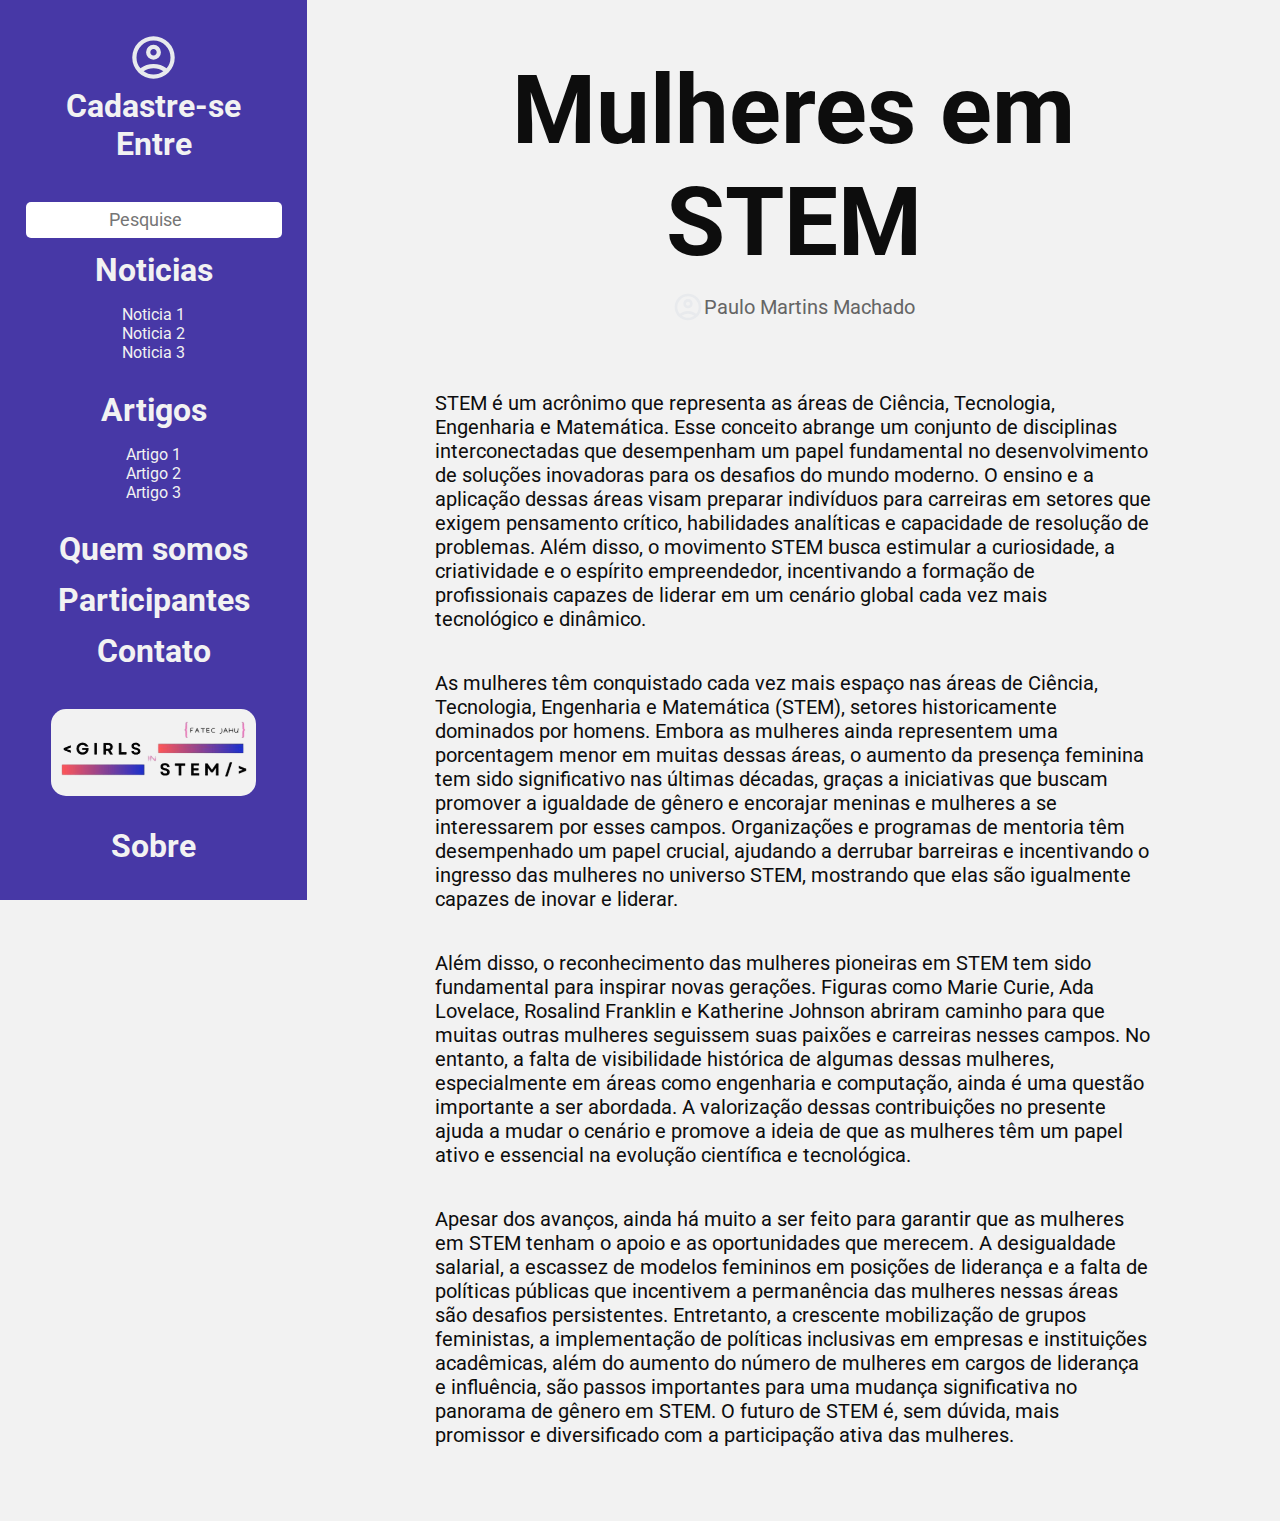
<file: index.html>
<!DOCTYPE html>
<html lang="pt-br">
<head>
    <meta charset="UTF-8">
    <meta name="viewport" content="width=device-width, initial-scale=1.0">
    <link rel="stylesheet" href="css/style.css">
    <title>Girls in STEM</title>
</head>
<body>

    <nav class="menu">
        <!--Aqui estao as partes relacionadas aos logins-->
        <div class="menu-cadastro">
            <!--esta div tera o icone do usuraio-->
            <a href="perfil.html">
                <img src="img/account.svg" alt="icone de usuario">
            </a>
            <div>
                <a href="forms/cadastro.html" class="menu-titulo">
                    Cadastre-se
                </a>
            </div>
            <div>
                <a href="forms/login.html" class="menu-titulo">
                    Entre
                </a>
            </div>
        </div>

        <div class="menu-pesquisa">
            <input type="search" name="" id="pesquisa" aria-label="Pesquisar" placeholder="Pesquise">
        </div>

        <div>
            <div class="menu-titulo">Noticias</div>
            <ul>
                <li><a href="index.html">Noticia 1</a></li>
                <li><a href="index.html">Noticia 2</a></li>
                <li><a href="index.html">Noticia 3</a></li>
            </ul>
        </div>

        <div>

            <div class="menu-titulo">Artigos</div>

            <ul>
                <li><a href="index.html">Artigo 1</a></li>
                <li><a href="index.html">Artigo 2</a></li>
                <li><a href="index.html">Artigo 3</a></li>
            </ul>
            
        </div>

        <div>
            <a href="quem-somos.html" class="menu-titulo">Quem somos</a>
        </div>

        <div>
            <a href="participantes.html" class="menu-titulo">Participantes</a>
        </div>

        <div>
            <a href="forms/contato.html" class="menu-titulo">Contato</a>
        </div>

        <!--esta div recebera a logo do projeto-->
        <a href="sobre.html" class="menu-logo">
            <div>
                <img src="img/logo_girlsInSTEM_out2024.png" alt="logo do projeto Girls in STEM">
            </div>
            <div class="menu-titulo">Sobre</div>
        </a>
    </nav>

    <!--esta div recebera o conteudo-->
    <div class="conteudo">

        <div class="cont-titulo">
            <h1>Mulheres em STEM</h1>
            <a href="perfil-autor.html" class="autor">
                <div>
                    <img class="img-subtitulo" src="img/account.svg" alt="">
                </div>
                <p class="nome-autor">Paulo Martins Machado</p>
            </a>
        </div>

        <p>
            STEM é um acrônimo que representa as áreas de Ciência, Tecnologia, Engenharia e Matemática. Esse conceito abrange um conjunto de disciplinas interconectadas que desempenham um papel fundamental no desenvolvimento de soluções inovadoras para os desafios do mundo moderno.
            O ensino e a aplicação dessas áreas visam preparar indivíduos para carreiras em setores que exigem pensamento crítico, habilidades analíticas e capacidade de resolução de problemas.
            Além disso, o movimento STEM busca estimular a curiosidade, a criatividade e o espírito empreendedor, incentivando a formação de profissionais capazes de liderar em um cenário global cada vez mais tecnológico e dinâmico.
        </p>
        <p>
            As mulheres têm conquistado cada vez mais espaço nas áreas de Ciência, Tecnologia, Engenharia e Matemática (STEM), setores historicamente dominados por homens. Embora as mulheres ainda representem uma porcentagem menor em muitas dessas áreas, o aumento da presença feminina tem sido significativo nas últimas décadas, graças a iniciativas que buscam promover a igualdade de gênero e encorajar meninas e mulheres a se interessarem por esses campos. Organizações e programas de mentoria têm desempenhado um papel crucial, ajudando a derrubar barreiras e incentivando o ingresso das mulheres no universo STEM, mostrando que elas são igualmente capazes de inovar e liderar.
        </p>
        <p>
            Além disso, o reconhecimento das mulheres pioneiras em STEM tem sido fundamental para inspirar novas gerações. Figuras como Marie Curie, Ada Lovelace, Rosalind Franklin e Katherine Johnson abriram caminho para que muitas outras mulheres seguissem suas paixões e carreiras nesses campos. No entanto, a falta de visibilidade histórica de algumas dessas mulheres, especialmente em áreas como engenharia e computação, ainda é uma questão importante a ser abordada. A valorização dessas contribuições no presente ajuda a mudar o cenário e promove a ideia de que as mulheres têm um papel ativo e essencial na evolução científica e tecnológica.
        </p>
        <p>
            Apesar dos avanços, ainda há muito a ser feito para garantir que as mulheres em STEM tenham o apoio e as oportunidades que merecem. A desigualdade salarial, a escassez de modelos femininos em posições de liderança e a falta de políticas públicas que incentivem a permanência das mulheres nessas áreas são desafios persistentes. Entretanto, a crescente mobilização de grupos feministas, a implementação de políticas inclusivas em empresas e instituições acadêmicas, além do aumento do número de mulheres em cargos de liderança e influência, são passos importantes para uma mudança significativa no panorama de gênero em STEM. O futuro de STEM é, sem dúvida, mais promissor e diversificado com a participação ativa das mulheres.
        </p>        
    </div>

</body>
</html>
</file>
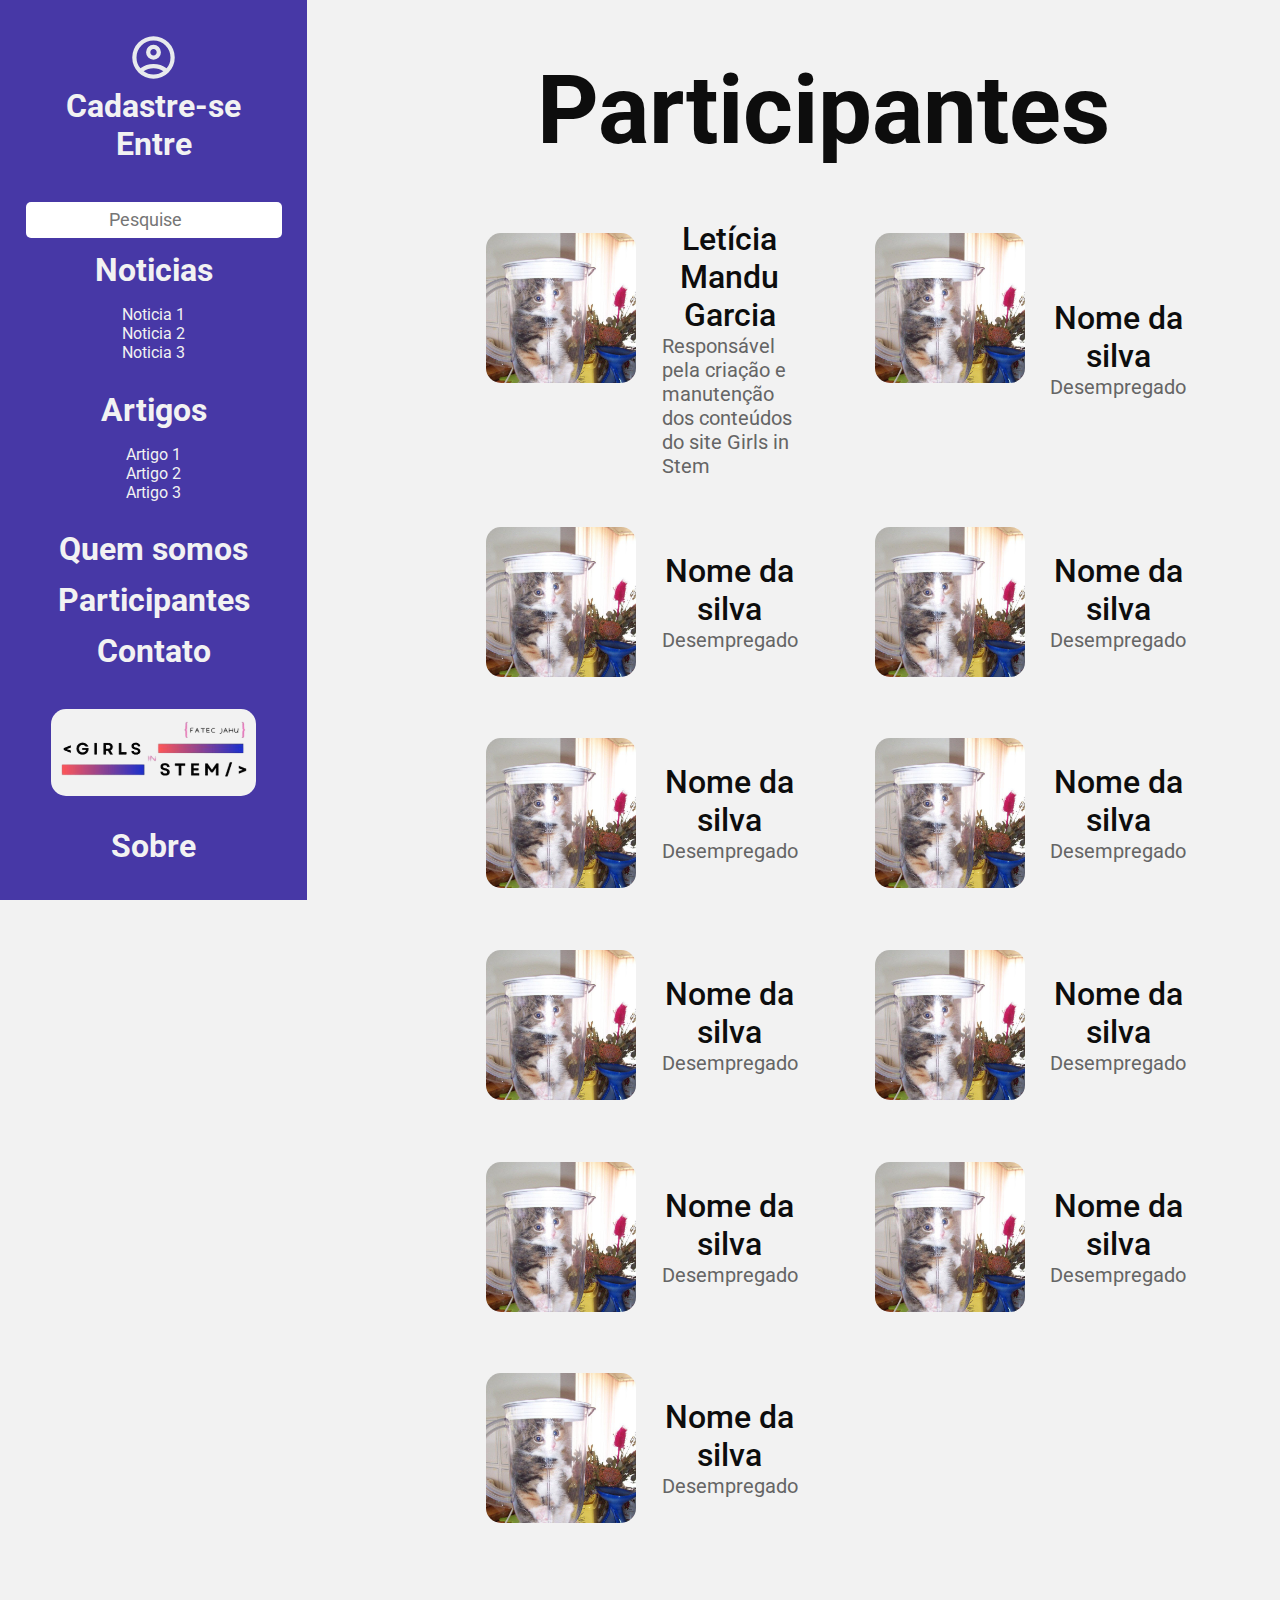
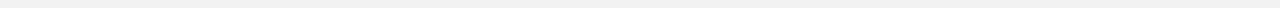
<file: participantes.html>
<!DOCTYPE html>
<html lang="pt-br">
<head>
    <meta charset="UTF-8">
    <meta name="viewport" content="width=device-width, initial-scale=1.0">
    <link rel="stylesheet" href="css/style.css">
    <title>Participantes</title>
</head>
<body>

    <nav class="menu">
        <!--Aqui estao as partes relacionadas aos logins-->
        <div class="menu-cadastro">
            <!--esta div tera o icone do usuraio-->
            <a href="perfil.html">
                <img src="img/account.svg" alt="icone de usuario">
            </a>
            <div>
                <a href="forms/cadastro.html" class="menu-titulo">
                    Cadastre-se
                </a>
            </div>
            <div>
                <a href="forms/login.html" class="menu-titulo">
                    Entre
                </a>
            </div>
        </div>

        <div class="menu-pesquisa">
            <input type="search" name="" id="pesquisa" aria-label="Pesquisar" placeholder="Pesquise">
        </div>

        <div>
            <div class="menu-titulo">Noticias</div>
            <ul>
                <li><a href="index.html">Noticia 1</a></li>
                <li><a href="index.html">Noticia 2</a></li>
                <li><a href="index.html">Noticia 3</a></li>
            </ul>
        </div>

        <div>

            <div class="menu-titulo">Artigos</div>

            <ul>
                <li><a href="index.html">Artigo 1</a></li>
                <li><a href="index.html">Artigo 2</a></li>
                <li><a href="index.html">Artigo 3</a></li>
            </ul>
            
        </div>

        <div>
            <a href="quem-somos.html" class="menu-titulo">Quem somos</a>
        </div>

        <div>
            <a href="participantes.html" class="menu-titulo">Participantes</a>
        </div>

        <div>
            <a href="forms/contato.html" class="menu-titulo">Contato</a>
        </div>

        <!--esta div recebera a logo do projeto-->
        <a href="sobre.html" class="menu-logo">
            <div>
                <img src="img/logo_girlsInSTEM_out2024.png" alt="logo do projeto Girls in STEM">
            </div>
            <div class="menu-titulo">Sobre</div>
        </a>
    </nav>

    <div class="conteudo">
        <div class="cont-titulo">
            <h1>Participantes</h1>
        </div>

        <div class="lista-participantes">
            <ul>
                <li>
                    <div class="lista-participantes-img-crop"><img src="img/foto-teste.jpg" alt="" class="lista-participantes-img"></div>
                    <div class="lista-participantes-texto">
                        <div class="lista-participantes-nome">Letícia Mandu Garcia</div>
                        <div class="lista-participantes-ocupacao">Responsável pela criação e manutenção dos conteúdos do site Girls in Stem</div>
                    </div>
                </li>
                <li>
                    <div class="lista-participantes-img-crop"><img src="img/foto-teste.jpg" alt="" class="lista-participantes-img"></div>
                    <div class="lista-participantes-texto">
                        <div class="lista-participantes-nome">Nome da silva</div>
                        <div class="lista-participantes-ocupacao">Desempregado</div>
                    </div>
                </li>
                <li>
                    <div class="lista-participantes-img-crop"><img src="img/foto-teste.jpg" alt="" class="lista-participantes-img"></div>
                    <div class="lista-participantes-texto">
                        <div class="lista-participantes-nome">Nome da silva</div>
                        <div class="lista-participantes-ocupacao">Desempregado</div>
                    </div>
                </li>
                <li>
                    <div class="lista-participantes-img-crop"><img src="img/foto-teste.jpg" alt="" class="lista-participantes-img"></div>
                    <div class="lista-participantes-texto">
                        <div class="lista-participantes-nome">Nome da silva</div>
                        <div class="lista-participantes-ocupacao">Desempregado</div>
                    </div>
                </li>
                <li>
                    <div class="lista-participantes-img-crop"><img src="img/foto-teste.jpg" alt="" class="lista-participantes-img"></div>
                    <div class="lista-participantes-texto">
                        <div class="lista-participantes-nome">Nome da silva</div>
                        <div class="lista-participantes-ocupacao">Desempregado</div>
                    </div>
                </li>
                <li>
                    <div class="lista-participantes-img-crop"><img src="img/foto-teste.jpg" alt="" class="lista-participantes-img"></div>
                    <div class="lista-participantes-texto">
                        <div class="lista-participantes-nome">Nome da silva</div>
                        <div class="lista-participantes-ocupacao">Desempregado</div>
                    </div>
                </li>
                <li>
                    <div class="lista-participantes-img-crop"><img src="img/foto-teste.jpg" alt="" class="lista-participantes-img"></div>
                    <div class="lista-participantes-texto">
                        <div class="lista-participantes-nome">Nome da silva</div>
                        <div class="lista-participantes-ocupacao">Desempregado</div>
                    </div>
                </li>
                <li>
                    <div class="lista-participantes-img-crop"><img src="img/foto-teste.jpg" alt="" class="lista-participantes-img"></div>
                    <div class="lista-participantes-texto">
                        <div class="lista-participantes-nome">Nome da silva</div>
                        <div class="lista-participantes-ocupacao">Desempregado</div>
                    </div>
                </li>
                <li>
                    <div class="lista-participantes-img-crop"><img src="img/foto-teste.jpg" alt="" class="lista-participantes-img"></div>
                    <div class="lista-participantes-texto">
                        <div class="lista-participantes-nome">Nome da silva</div>
                        <div class="lista-participantes-ocupacao">Desempregado</div>
                    </div>
                </li>
                <li>
                    <div class="lista-participantes-img-crop"><img src="img/foto-teste.jpg" alt="" class="lista-participantes-img"></div>
                    <div class="lista-participantes-texto">
                        <div class="lista-participantes-nome">Nome da silva</div>
                        <div class="lista-participantes-ocupacao">Desempregado</div>
                    </div>
                </li>
                <li>
                    <div class="lista-participantes-img-crop"><img src="img/foto-teste.jpg" alt="" class="lista-participantes-img"></div>
                    <div class="lista-participantes-texto">
                        <div class="lista-participantes-nome">Nome da silva</div>
                        <div class="lista-participantes-ocupacao">Desempregado</div>
                    </div>
                </li>
            </ul>
        </div>
    </div>

</body>
</html>
</file>
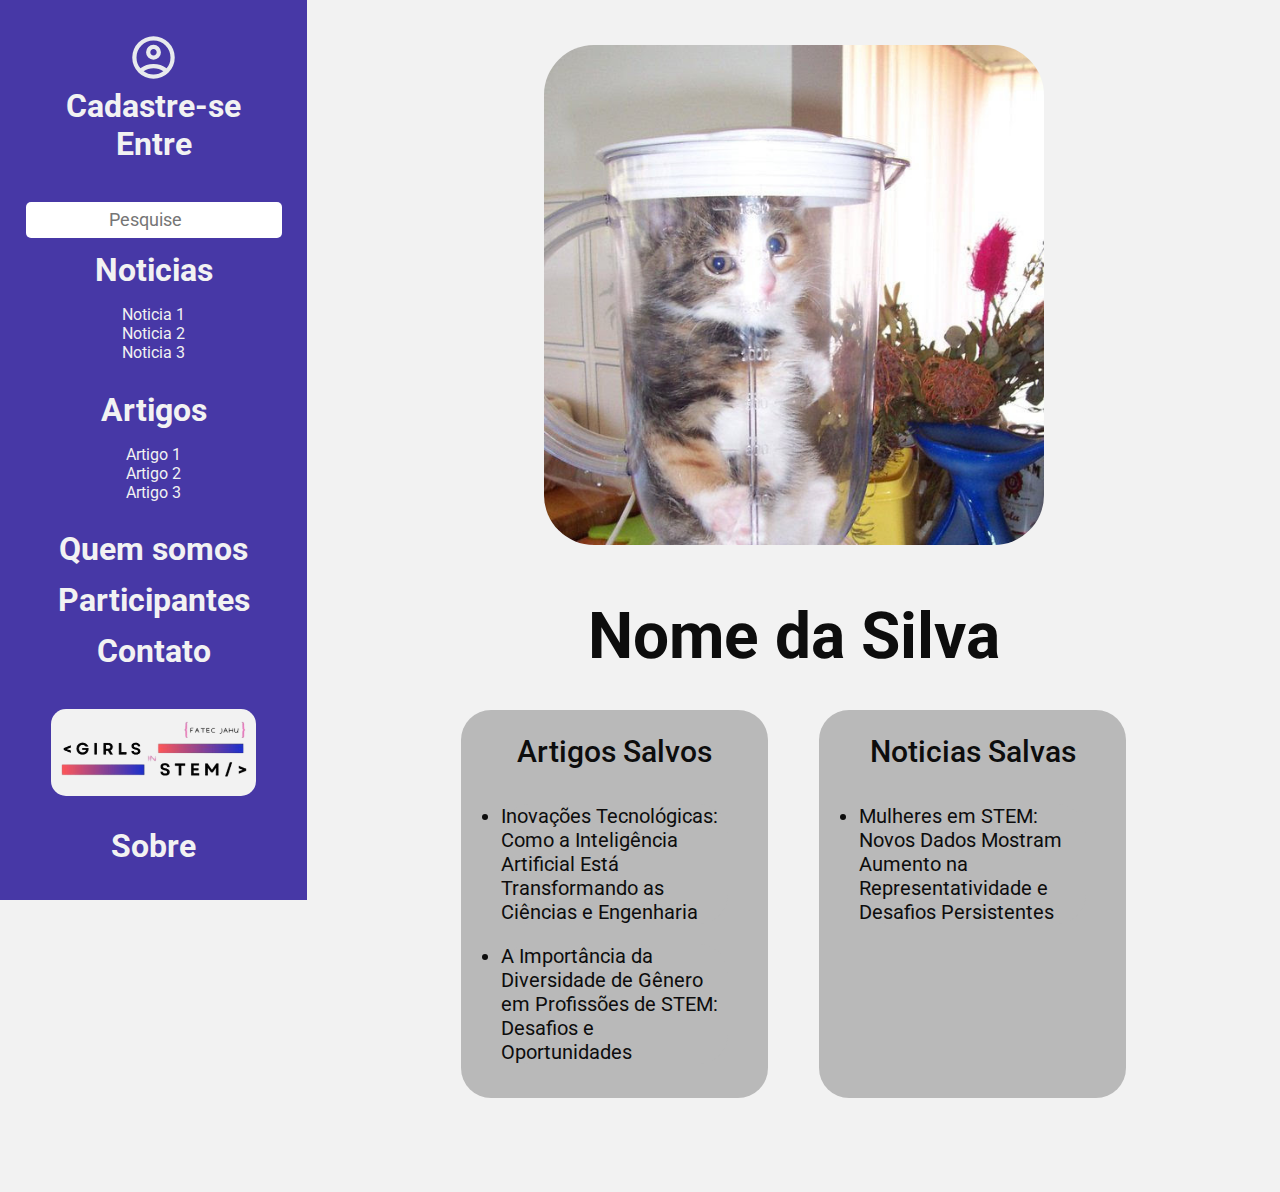
<file: perfil.html>
<!DOCTYPE html>
<html lang="pt-br">
<head>
    <meta charset="UTF-8">
    <meta name="viewport" content="width=device-width, initial-scale=1.0">
    <link rel="stylesheet" href="css/style.css">
    <title>Perfil</title>
</head>
<body>

    <nav class="menu">
        <!--Aqui estao as partes relacionadas aos logins-->
        <div class="menu-cadastro">
            <!--esta div tera o icone do usuraio-->
            <a href="perfil.html">
                <img src="img/account.svg" alt="icone de usuario">
            </a>
            <div>
                <a href="forms/cadastro.html" class="menu-titulo">
                    Cadastre-se
                </a>
            </div>
            <div>
                <a href="forms/login.html" class="menu-titulo">
                    Entre
                </a>
            </div>
        </div>

        <div class="menu-pesquisa">
            <input type="search" name="" id="pesquisa" aria-label="Pesquisar" placeholder="Pesquise">
        </div>

        <div>
            <div class="menu-titulo">Noticias</div>
            <ul>
                <li><a href="index.html">Noticia 1</a></li>
                <li><a href="index.html">Noticia 2</a></li>
                <li><a href="index.html">Noticia 3</a></li>
            </ul>
        </div>

        <div>

            <div class="menu-titulo">Artigos</div>

            <ul>
                <li><a href="index.html">Artigo 1</a></li>
                <li><a href="index.html">Artigo 2</a></li>
                <li><a href="index.html">Artigo 3</a></li>
            </ul>
            
        </div>

        <div>
            <a href="quem-somos.html" class="menu-titulo">Quem somos</a>
        </div>

        <div>
            <a href="participantes.html" class="menu-titulo">Participantes</a>
        </div>

        <div>
            <a href="forms/contato.html" class="menu-titulo">Contato</a>
        </div>

        <!--esta div recebera a logo do projeto-->
        <a href="sobre.html" class="menu-logo">
            <div>
                <img src="img/logo_girlsInSTEM_out2024.png" alt="logo do projeto Girls in STEM">
            </div>
            <div class="menu-titulo">Sobre</div>
        </a>
    </nav>

    <div class="conteudo">
        <div>
            <div class="img-perfil-crop"><img src="img/foto-teste.jpg" alt="" class="img-perfil"></div>
            <div class="perfil-titulo"><h1>Nome da Silva</h1></div>
        </div>

        <div>
            <div class="lista-salvos">
                <ul>
                    <li>
                        <ul>
                            <h2> Artigos Salvos</h2>
                            <li>Inovações Tecnológicas: Como a Inteligência Artificial Está Transformando as Ciências e Engenharia</li>
                            <li>A Importância da Diversidade de Gênero em Profissões de STEM: Desafios e Oportunidades</li>
                        </ul>
                    </li>
                    <li>
                        <ul>
                            <h2>Noticias Salvas</h2>
                            <li>Mulheres em STEM: Novos Dados Mostram Aumento na Representatividade e Desafios Persistentes</li>
                        </ul>
                    </li>
                </ul>
            </div>
        </div>
    </div>

</body>
</html>
</file>
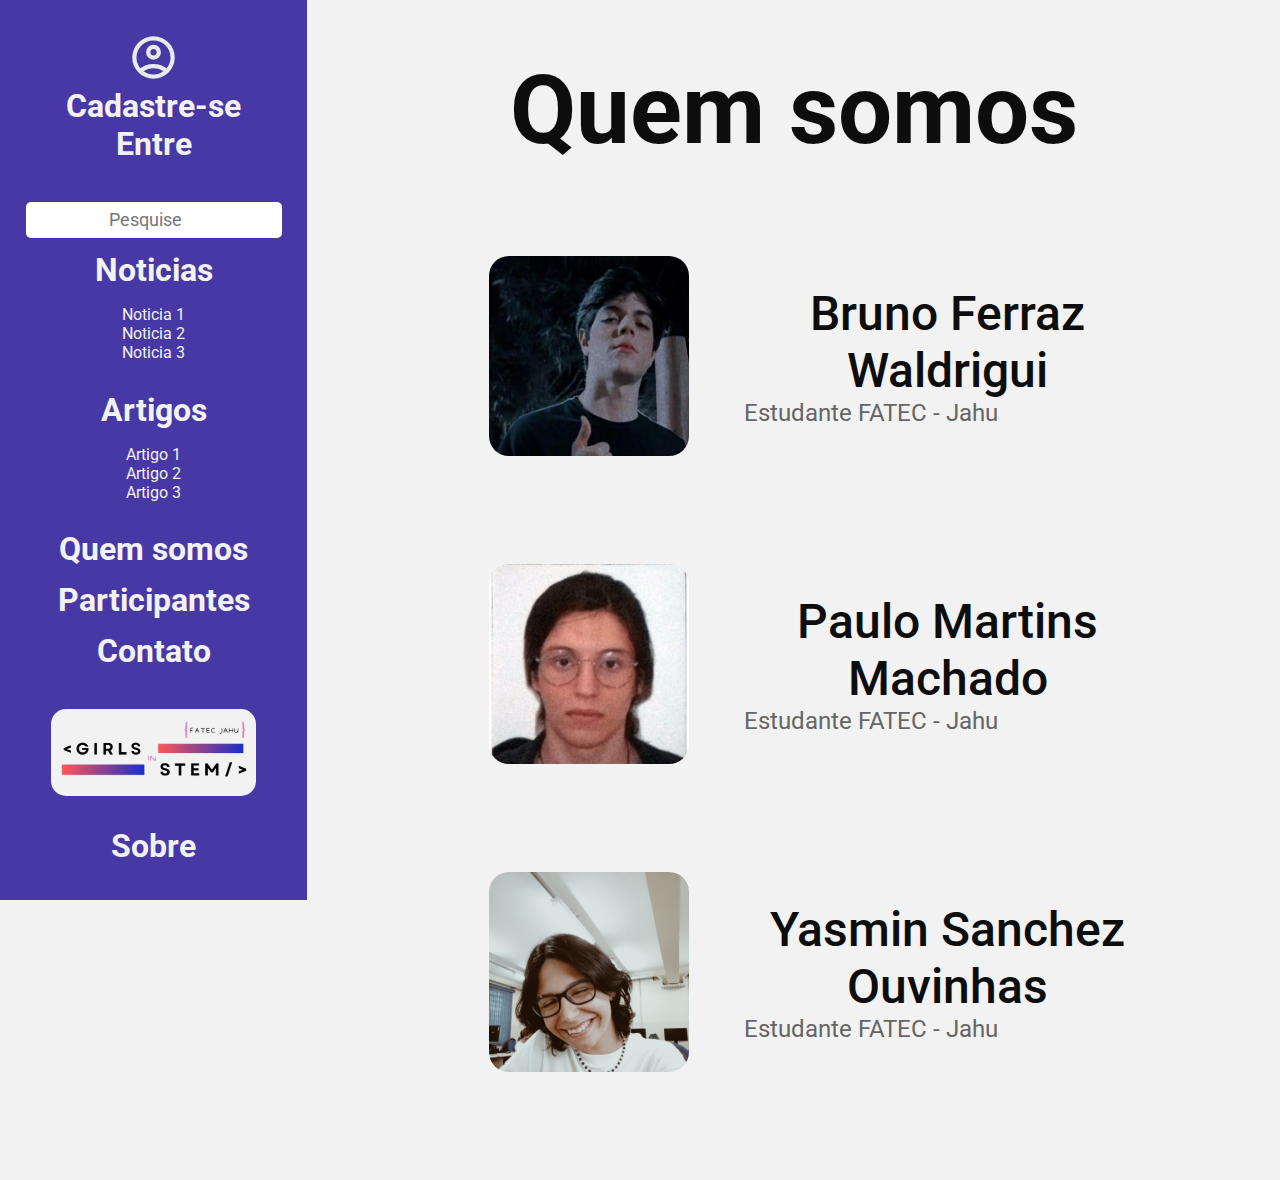
<file: quem-somos.html>
<!DOCTYPE html>
<html lang="pt-br">
<head>
    <meta charset="UTF-8">
    <meta name="viewport" content="width=device-width, initial-scale=1.0">
    <link rel="stylesheet" href="css/style.css">
    <title>Quem somos</title>
</head>
<body>

    <nav class="menu">
        <!--Aqui estao as partes relacionadas aos logins-->
        <div class="menu-cadastro">
            <!--esta div tera o icone do usuraio-->
            <a href="perfil.html">
                <img src="img/account.svg" alt="icone de usuario">
            </a>
            <div>
                <a href="forms/cadastro.html" class="menu-titulo">
                    Cadastre-se
                </a>
            </div>
            <div>
                <a href="forms/login.html" class="menu-titulo">
                    Entre
                </a>
            </div>
        </div>

        <div class="menu-pesquisa">
            <input type="search" name="" id="pesquisa" aria-label="Pesquisar" placeholder="Pesquise">
        </div>

        <div>
            <div class="menu-titulo">Noticias</div>
            <ul>
                <li><a href="index.html">Noticia 1</a></li>
                <li><a href="index.html">Noticia 2</a></li>
                <li><a href="index.html">Noticia 3</a></li>
            </ul>
        </div>

        <div>

            <div class="menu-titulo">Artigos</div>

            <ul>
                <li><a href="index.html">Artigo 1</a></li>
                <li><a href="index.html">Artigo 2</a></li>
                <li><a href="index.html">Artigo 3</a></li>
            </ul>
            
        </div>

        <div>
            <a href="quem-somos.html" class="menu-titulo">Quem somos</a>
        </div>

        <div>
            <a href="participantes.html" class="menu-titulo">Participantes</a>
        </div>

        <div>
            <a href="forms/contato.html" class="menu-titulo">Contato</a>
        </div>

        <!--esta div recebera a logo do projeto-->
        <a href="sobre.html" class="menu-logo">
            <div>
                <img src="img/logo_girlsInSTEM_out2024.png" alt="logo do projeto Girls in STEM">
            </div>
            <div class="menu-titulo">Sobre</div>
        </a>
    </nav>
    
    <div class="conteudo">
        <div class="cont-titulo">
            <h1>Quem somos</h1>
        </div>

        <div class="QS-card">
            <div class="QS-card-img-crop">
                <img src="img/devs/bruno.jpeg" alt="" class="QS-card-img">
            </div>
            <div class="QS-card-text">
                <div class="QS-card-text-nome">Bruno Ferraz Waldrigui</div>
                <div class="QS-card-text-ocupacao">Estudante FATEC - Jahu</div>
            </div>
        </div>

        <div class="QS-card">
            <div class="QS-card-img-crop">
                <img src="img/devs/paulo.png" alt="" class="QS-card-img">
            </div>
            <div class="QS-card-text">
                <div class="QS-card-text-nome">Paulo Martins Machado</div>
                <div class="QS-card-text-ocupacao">Estudante FATEC - Jahu</div>
            </div>
        </div>

        <div class="QS-card">
            <div class="QS-card-img-crop">
                <img src="img/devs/yasmin.jpeg" alt="" class="QS-card-img">
            </div>
            <div class="QS-card-text">
                <div class="QS-card-text-nome">Yasmin Sanchez Ouvinhas</div>
                <div class="QS-card-text-ocupacao">Estudante FATEC - Jahu</div>
            </div>
        </div>
    </div>
</body>
</html>
</file>
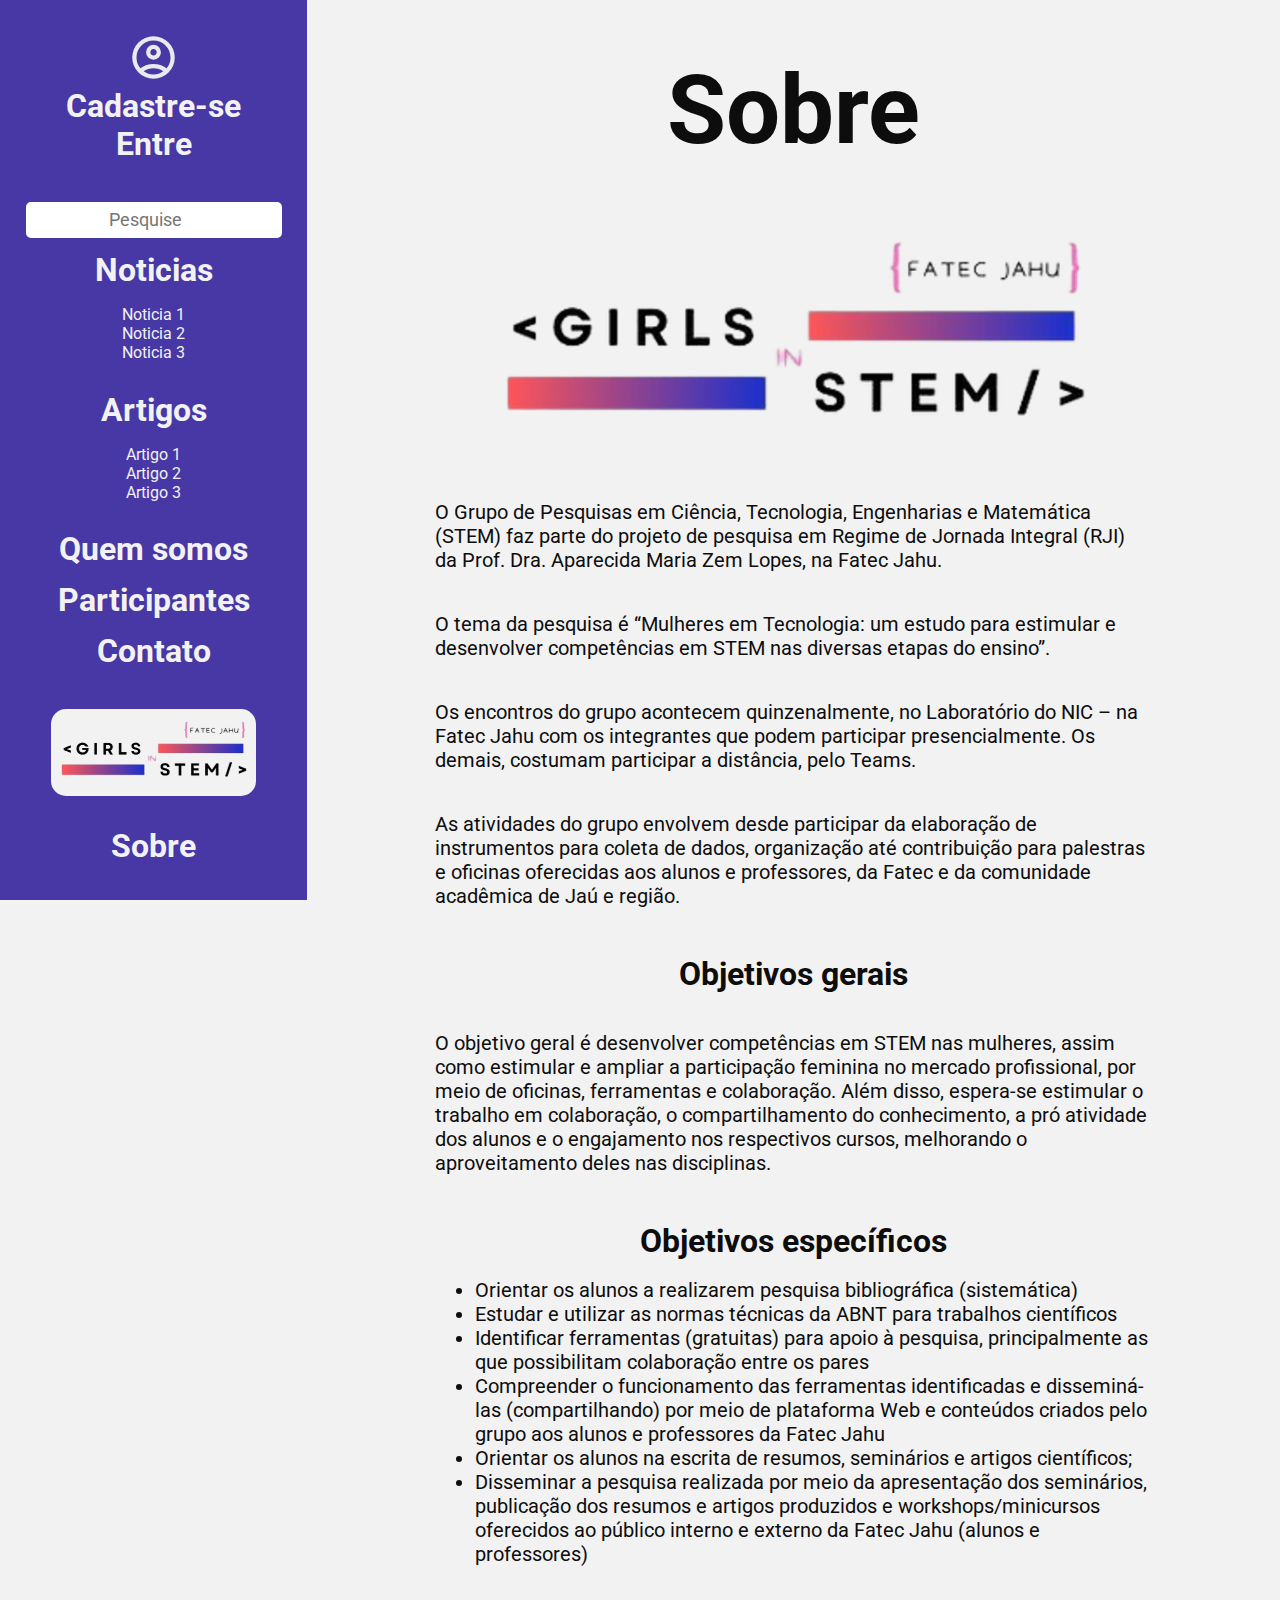
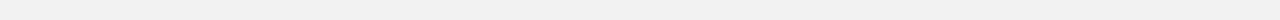
<file: sobre.html>
<!DOCTYPE html>
<html lang="pt-br">
<head>
    <meta charset="UTF-8">
    <meta name="viewport" content="width=device-width, initial-scale=1.0">
    <link rel="stylesheet" href="css/style.css">
    <title>Sobre</title>
</head>
<body>
    <nav class="menu">
        <!--Aqui estao as partes relacionadas aos logins-->
        <div class="menu-cadastro">
            <!--esta div tera o icone do usuraio-->
            <a href="perfil.html">
                <img src="img/account.svg" alt="icone de usuario">
            </a>
            <div>
                <a href="forms/cadastro.html" class="menu-titulo">
                    Cadastre-se
                </a>
            </div>
            <div>
                <a href="forms/login.html" class="menu-titulo">
                    Entre
                </a>
            </div>
        </div>

        <div class="menu-pesquisa">
            <input type="search" name="" id="pesquisa" aria-label="Pesquisar" placeholder="Pesquise">
        </div>

        <div>
            <div class="menu-titulo">Noticias</div>
            <ul>
                <li><a href="index.html">Noticia 1</a></li>
                <li><a href="index.html">Noticia 2</a></li>
                <li><a href="index.html">Noticia 3</a></li>
            </ul>
        </div>

        <div>

            <div class="menu-titulo">Artigos</div>

            <ul>
                <li><a href="index.html">Artigo 1</a></li>
                <li><a href="index.html">Artigo 2</a></li>
                <li><a href="index.html">Artigo 3</a></li>
            </ul>
            
        </div>

        <div>
            <a href="quem-somos.html" class="menu-titulo">Quem somos</a>
        </div>

        <div>
            <a href="participantes.html" class="menu-titulo">Participantes</a>
        </div>

        <div>
            <a href="forms/contato.html" class="menu-titulo">Contato</a>
        </div>

        <!--esta div recebera a logo do projeto-->
        <a href="sobre.html" class="menu-logo">
            <div>
                <img src="img/logo_girlsInSTEM_out2024.png" alt="logo do projeto Girls in STEM">
            </div>
            <div class="menu-titulo">Sobre</div>
        </a>
    </nav>

    <div class="conteudo">

        <div class="cont-titulo">
            <h1>Sobre</h1>
        </div>

        <div>

            <img src="img/logo_girlsInSTEM_out2024.png" alt="" class="cont-img">
            
        </div>

        <p>O Grupo de Pesquisas em Ciência, Tecnologia, Engenharias e Matemática (STEM) faz parte do projeto de pesquisa em Regime de Jornada Integral (RJI) da Prof. Dra. Aparecida Maria Zem Lopes, na Fatec Jahu.</p>
        <p>O tema da pesquisa é “Mulheres em Tecnologia: um estudo para estimular e desenvolver competências em STEM nas diversas etapas do ensino”.</p>
        <p>Os encontros do grupo acontecem quinzenalmente, no Laboratório do NIC – na Fatec Jahu com os integrantes que podem participar presencialmente. Os demais, costumam participar a distância, pelo Teams.</p>
        <p>As atividades do grupo envolvem desde participar da elaboração de instrumentos para coleta de dados, organização até contribuição para palestras e oficinas oferecidas aos alunos e professores, da Fatec e da comunidade acadêmica de Jaú e região.</p>
        
        <h2 class="cont-subtitulo">Objetivos gerais</h2>

        <p>O objetivo geral é desenvolver competências em STEM nas mulheres, assim como estimular e ampliar a participação feminina no mercado profissional, por meio de oficinas, ferramentas e colaboração. Além disso, espera-se estimular o trabalho em colaboração, o compartilhamento do conhecimento, a pró atividade dos alunos e o engajamento nos respectivos cursos, melhorando o aproveitamento deles nas disciplinas.</p>

        <h2 class="cont-subtitulo">Objetivos específicos</h2>

        <ul>
            <li>Orientar os alunos a realizarem pesquisa bibliográfica (sistemática)</li>
            <li>Estudar e utilizar as normas técnicas da ABNT para trabalhos científicos</li>
            <li>Identificar ferramentas (gratuitas) para apoio à pesquisa, principalmente as que possibilitam colaboração entre os pares</li>
            <li>Compreender o funcionamento das ferramentas identificadas e disseminá-las (compartilhando) por meio de plataforma Web e conteúdos criados pelo grupo aos alunos e professores da Fatec Jahu</li>
            <li>Orientar os alunos na escrita de resumos, seminários e artigos científicos;</li>
            <li>Disseminar a pesquisa realizada por meio da apresentação dos seminários, publicação dos resumos e artigos produzidos e workshops/minicursos oferecidos ao público interno e externo da Fatec Jahu (alunos e professores)</li>
        </ul>

    </div>
    
</body>
</html>
</file>
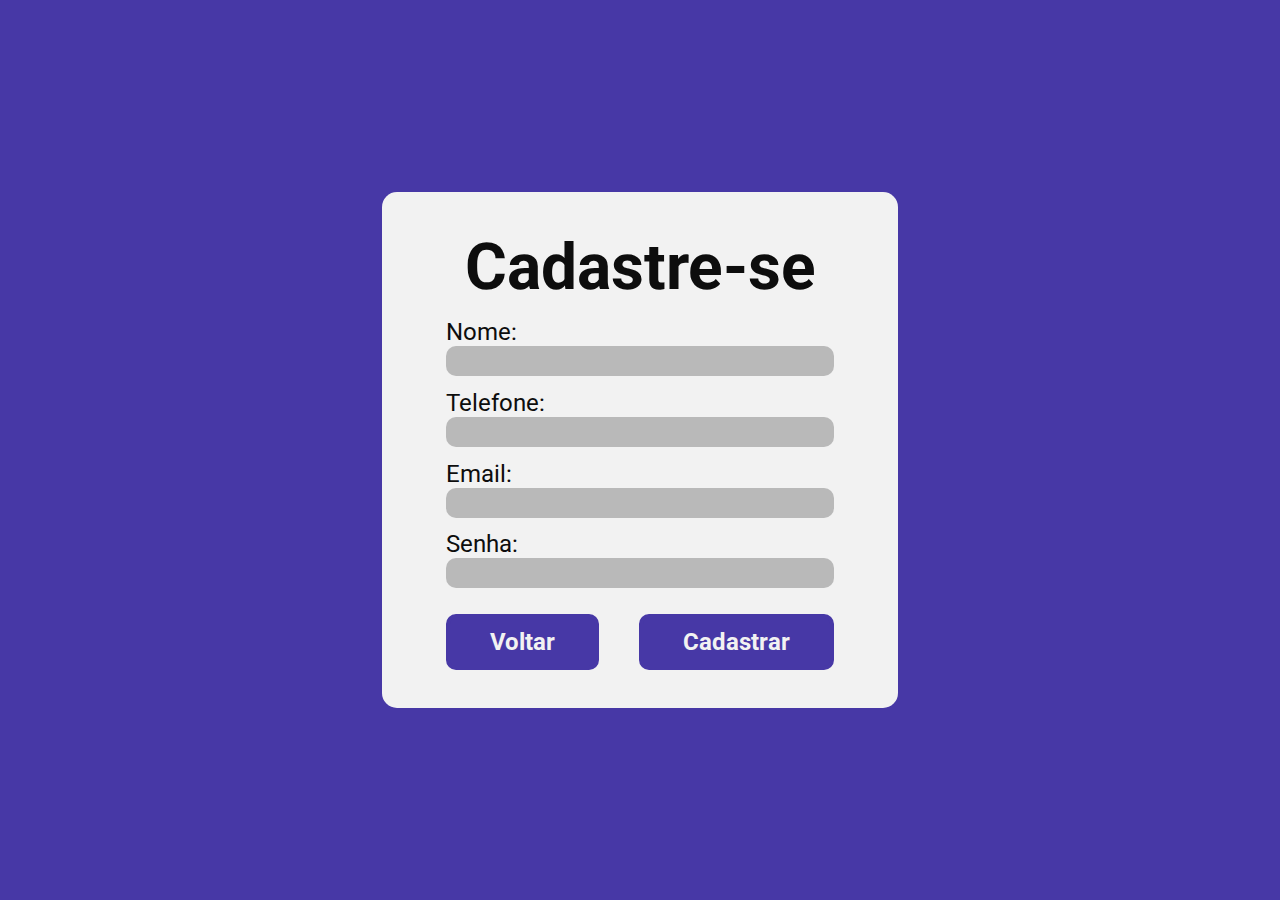
<file: forms/cadastro.html>
<!DOCTYPE html>
<html lang="pt-br">
<head>
    <meta charset="UTF-8">
    <meta name="viewport" content="width=device-width, initial-scale=1.0">
    <link rel="stylesheet" href="../css/style.css">
    <title>Cadastro</title>
</head>
<body>
    <div class="formulario">
        <form class="formulario-bloco">
            <div class="formulario-titulo">Cadastre-se</div>

            <div class="formulario-conjunto">
                <label for="nome" class="">Nome:</label>
                <input type="text" name="nome" id="">
            </div>
            <div class="formulario-conjunto">
                <label for="telefone" class="">Telefone:</label>
                <input type="text" name="telefone" id="">
            </div>
            <div class="formulario-conjunto">
                <label for="email" class="">Email:</label>
                <input type="email" name="email" id="">
            </div>
            <div class="formulario-conjunto">
                <label for="senha" class="">Senha:</label>
                <input type="password" name="senha" id="">
            </div>

            <div class="formulario-botoes">
                <button type="button" onclick="javascript:window.history.back();">Voltar</button>
                <button type="button">Cadastrar</button>
            </div>
        </form>
    </div>
</body>
</html>
</file>
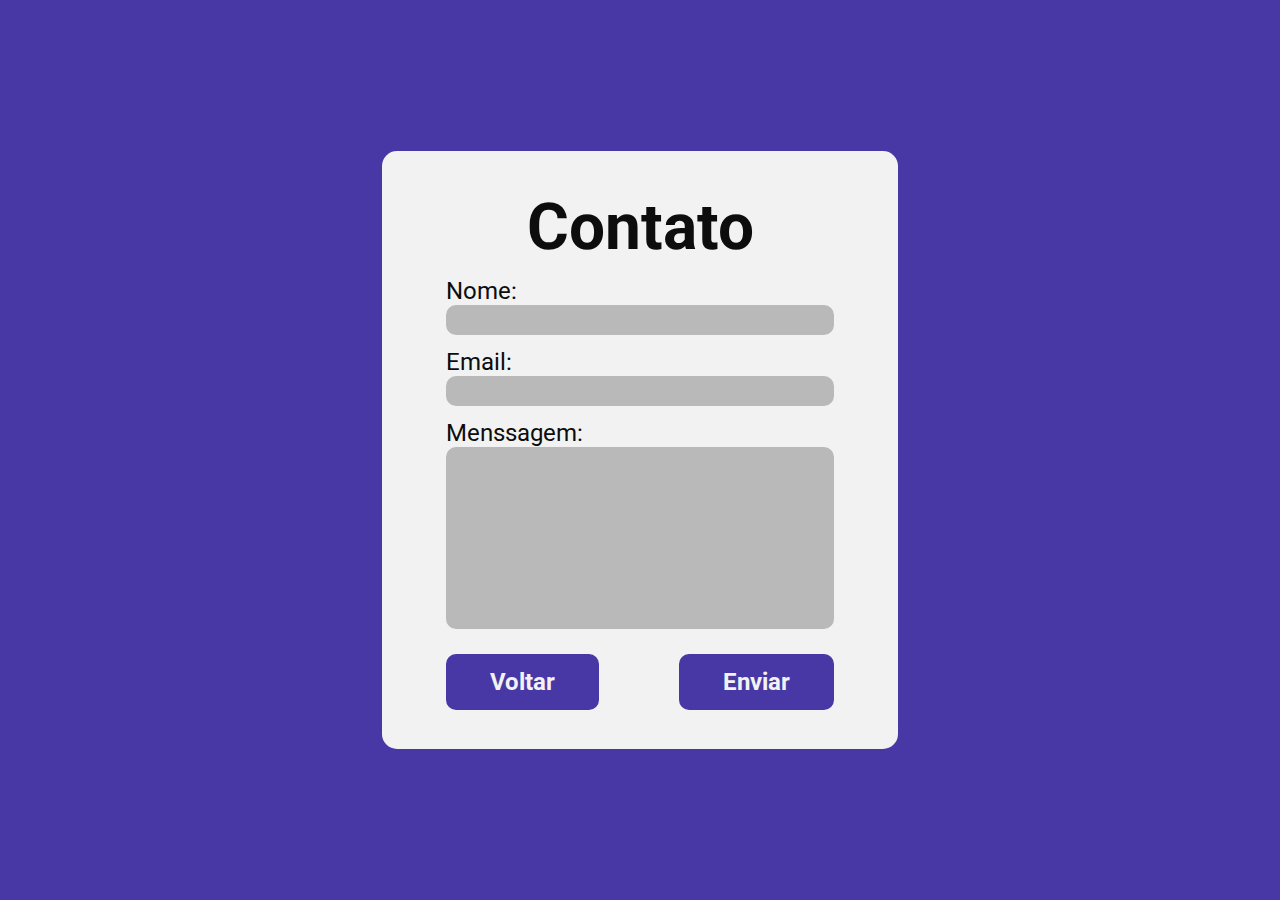
<file: forms/contato.html>
<!DOCTYPE html>
<html lang="pt-br">
<head>
    <meta charset="UTF-8">
    <meta name="viewport" content="width=device-width, initial-scale=1.0">
    <link rel="stylesheet" href="../css/style.css">
    <title>Contato</title>
</head>
<body>
    <div class="formulario">
        <form class="formulario-bloco">
            <div class="formulario-titulo">Contato</div>

            <div class="formulario-conjunto">
                <label for="nome" class="">Nome:</label>
                <input type="text" name="nome" id="">
            </div>
            <div class="formulario-conjunto">
                <label for="Email" class="">Email:</label>
                <input type="email" name="Email" id="">
            </div>
            <div class="formulario-conjunto">
                <label for="msg" class="">Menssagem:</label>
                <input type="text" name="msg" id="formulario-contato-msg">
            </div>

            <div class="formulario-botoes">
                <button type="button" onclick="javascript:window.history.back();">Voltar</button>
                <button type="button">Enviar</button>
            </div>
        </form>
    </div>
</body>
</html>
</file>
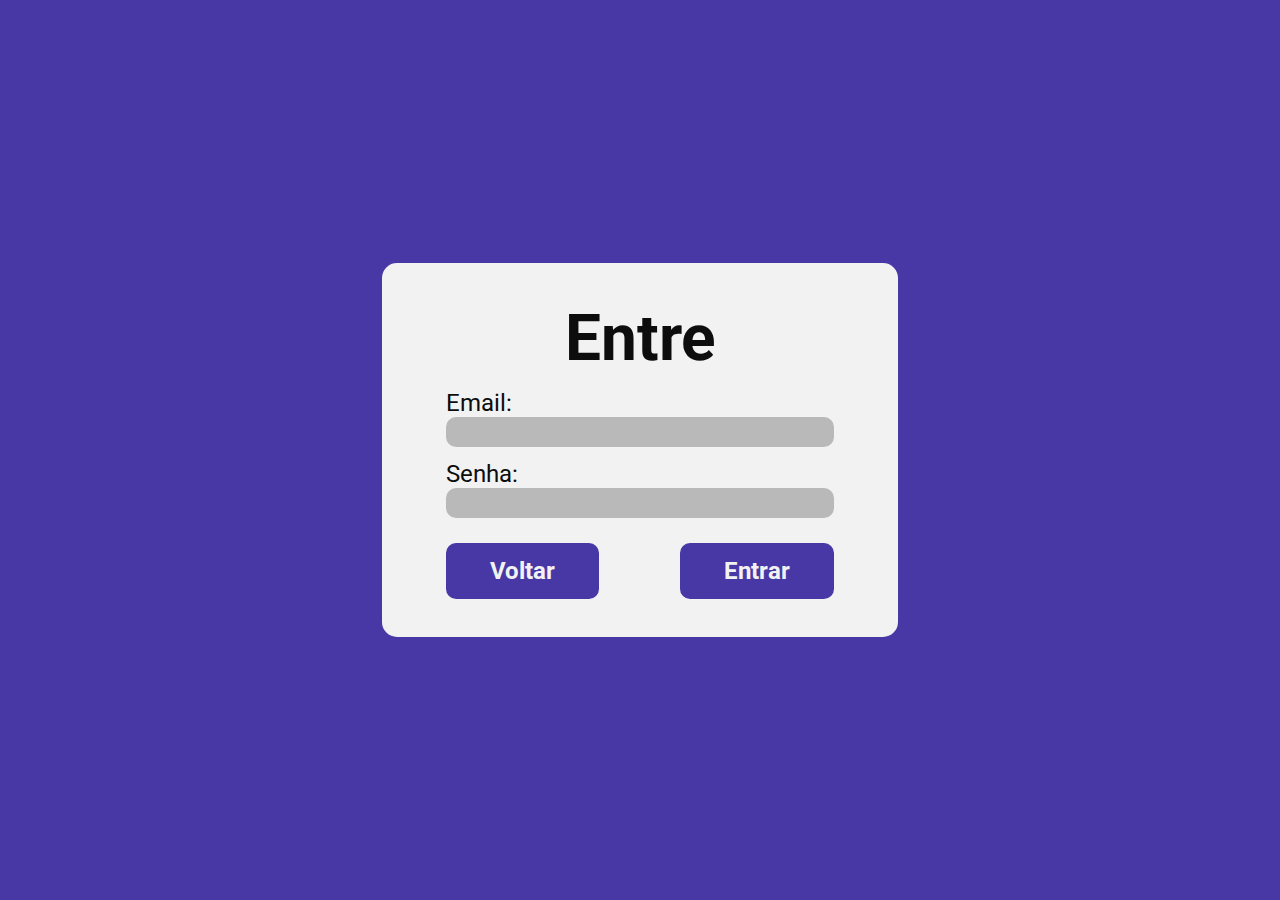
<file: forms/login.html>
<!DOCTYPE html>
<html lang="pt-br">
<head>
    <meta charset="UTF-8">
    <meta name="viewport" content="width=device-width, initial-scale=1.0">
    <link rel="stylesheet" href="../css/style.css">
    <title>Entrar</title>
</head>
<body>
    <div class="formulario">
        <form class="formulario-bloco">
            <div class="formulario-titulo">Entre</div>

            <div class="formulario-conjunto">
                <label for="email" class="">Email:</label>
                <input type="email" name="email" id="">
            </div>
            <div class="formulario-conjunto">
                <label for="senha" class="">Senha:</label>
                <input type="password" name="senha" id="">
            </div>

            <div class="formulario-botoes">
                <button type="button" onclick="javascript:window.history.back();">Voltar</button>
                <button type="button">Entrar</button>
            </div>
        </form>
    </div>
</body>
</html>
</file>
<file: css/style.css>
@import url('https://fonts.googleapis.com/css2?family=Roboto:ital,wght@0,100;0,300;0,400;0,500;0,700;0,900;1,100;1,300;1,400;1,500;1,700;1,900&display=swap');

* {
    font-family: 'Roboto', sans-serif;
    text-align: center;
}

html {
    height: 100%;
    width: 100%;
}

body {
    display: flex;
    margin: 0;
    background-color: #F2F2F2;
}

a, a:link, a:visited, a:active {
    text-decoration: none;
}

a:visited {
    color: black;
}

nav li {
    list-style: none;
}

.menu {
    background-color: #4738A6;
    color: #F2F2F2;
    display: flex;
    flex-direction: column;
    flex: 0.5;
    justify-content: space-around;
    font-size: 16px;
    position: sticky;
    position: -webkit-sticky;
    top: 0;
    height: 100vh;
    width: 20vw;
    padding: 0 2vw;
}

.menu a{
    color: #F2F2F2;
}

.menu ul {
    padding: 0;
}

.menu-cadastro a img{
    width: 4vw;
    height: 4vw;
}

.menu-titulo {
    font-weight: bold;
    font-size: 32px;
    margin-bottom: 0.2vw;
}

.menu-subtitulo {
    font-weight: bold;
    font-size: 18px;
}

.menu-pesquisa  #pesquisa{
    border-radius: 5px;
    border: 0;
    padding: 18px 12px;
    font-size: 18px;
    height: 0.5vh;
    width: 20vw;
}

.menu-cadastro {
    margin: 2vw 0;
}

.menu-logo{
    margin: 2vw 0;
}

.menu-logo img {
    width: 16vw;
    height: auto;
    margin-bottom: 3vh;
    background-color: #f2f2f2;
    border-top-left-radius: 15px;
    border-top-right-radius: 15px;
    border-bottom-left-radius: 15px;
    border-bottom-right-radius: 15px;
}

.conteudo {
    display: flex;
    flex-direction: column;
    flex: 3;
    margin: 0 10vw;
    background-color: #F2F2F2;
    color: #0D0D0D;
    margin-bottom: 6vh;
}

.conteudo p {
    font-size: 20px;
    text-align: left;
}

.conteudo ul {
    margin: 0;
}

.conteudo ul li {
    font-size: 20px;
    text-align: left;
}

.cont-titulo {
    margin-top: 6vh;
    margin-bottom: 4vh;
    font-size: 48px;
}

.cont-titulo h1 {
    margin: 0;
}

.cont-subtitulo {
    font-size: 32px;
    margin-top: 3vh;
    margin-bottom: 2vh;
}

.cont-img {
    width: 50vw;
    height: auto;
}

.autor {
    display: flex;
    flex-direction: row;
    justify-content: center;
    color: #656565;
}

.autor a, .autor a:link, .autor a:visited, .autor a:active {
    text-decoration: none;
    color: #656565;
}

.nome-autor {
    margin: auto 0;
}
.img-subtitulo {
    margin: 0;
    width: 32px;
    height: auto;
}

.lista-participantes {
    display: flex;
    justify-content: center;
}

.lista-participantes ul {
    display: grid;
    grid-template-columns: repeat(2,1fr);
    list-style-type: none;
    padding: 0;
}

.lista-participantes ul li {
    display: flex;
    margin: 2vh 2vw;
}

.lista-participantes-texto {
    margin: auto;
}

.lista-participantes-nome {
    font-size: 32px;
    font-weight: 500;
}

.lista-participantes-ocupacao {
    font-size: 20px;
    text-align: left;
    color: #656565;
}

.lista-participantes-img {
    width: 150px;
    height: auto;
}

.lista-participantes-img-crop {
    width: 150px;
    min-width: 150px;
    height: 150px;
    overflow: hidden;
    border-radius: 10%;
    margin: 1vw 2vw;
}

.img-perfil {
    width: 500px;
    height: auto;
}

.img-perfil-crop {
    width: 500px;
    height: 500px;
    overflow: hidden;
    border-radius: 10%;
    margin: 5vh auto;
}

.perfil-titulo {
    margin-top: 6vh;
    margin-bottom: 4vh;
    font-size: 32px;
}

.perfil-titulo h1 {
    margin: 0;
}

.lista-salvos {
    display: flex;
    flex-direction: column;
    margin-bottom: 40px;
}

.lista-salvos ul {
    display: grid;
    text-align: center;
    justify-self: center;
    grid-template-columns: repeat(2,1fr);
    list-style-type: none;
    padding: 0;
}

.lista-salvos ul li {
    background-color: #B9B9B9;
    border-radius: 30px;
    margin: 0 2vw ;
}

.lista-salvos ul li ul {
    grid-template-columns: repeat(1,1fr);
    list-style-type: disc;
    margin: 24px 0;
}

.lista-salvos ul li ul li {
    margin: 10px 40px;
}

.lista-salvos h2 {
    font-weight: 500;
    margin-top: 0;
}

.QS-card {
    display: flex;
    text-align: left;
}

.QS-card-img {
    width: 200px;
    min-width: 200px;
    height: auto;
    background-color: #F25764;
}

.QS-card-img-crop {
    width: 200px;
    min-width: 200px;
    height: 200px;
    overflow: hidden;
    border-radius: 10%;
    margin: 6vh;
    background-color: #F25764;
}

.QS-card-text {
    margin: auto;
    margin-left: 0;
}

.QS-card-text-nome {
    font-size: 48px;
    font-weight: 500;
}

.QS-card-text-ocupacao {
    font-size: 24px;
    text-align: left;
    color: #656565;
    margin-left: 1px;
}

.formulario{
    background-color: #4738A6;
    color: #0D0D0D;
    display: flex;
    width: 100vw;
    height: 100vh;
}

.formulario-titulo {
    font-size: 64px;
    font-weight: bolder;
}

.formulario label, .formulario input {
    display: block;
    text-align: left;
    font-size: 24px;
}

.formulario input {
    background-color: #B9B9B9;
    border: 0;
    border-radius: 10px;
    min-width: 30vw;
}

.formulario-conjunto {
    margin: 1vw 2vw;
}

.formulario-bloco {
    background-color: #f2f2f2;
    margin: auto;
    padding: 3vw;
    border-radius: 15px;
}

#formulario-contato-msg {
    min-height: 20vh;
}

.formulario button {
    font-size: 24px;
    font-weight: bolder;
    background-color: #4738A6;
    color: #F2F2F2;
    border: 4px solid #4738A6;
    border-radius: 10px;
    padding: 10px 40px;
}

.formulario button:hover{
    background-color: #F2F2F2;
    color: #4738A6;
    border: 4px solid #4738A6;
    border-radius: 10px;
}

.formulario-botoes {
    display: flex;
    justify-content: space-between;
    padding: 0 2vw;
    margin-top: 2vw;
}
</file>
